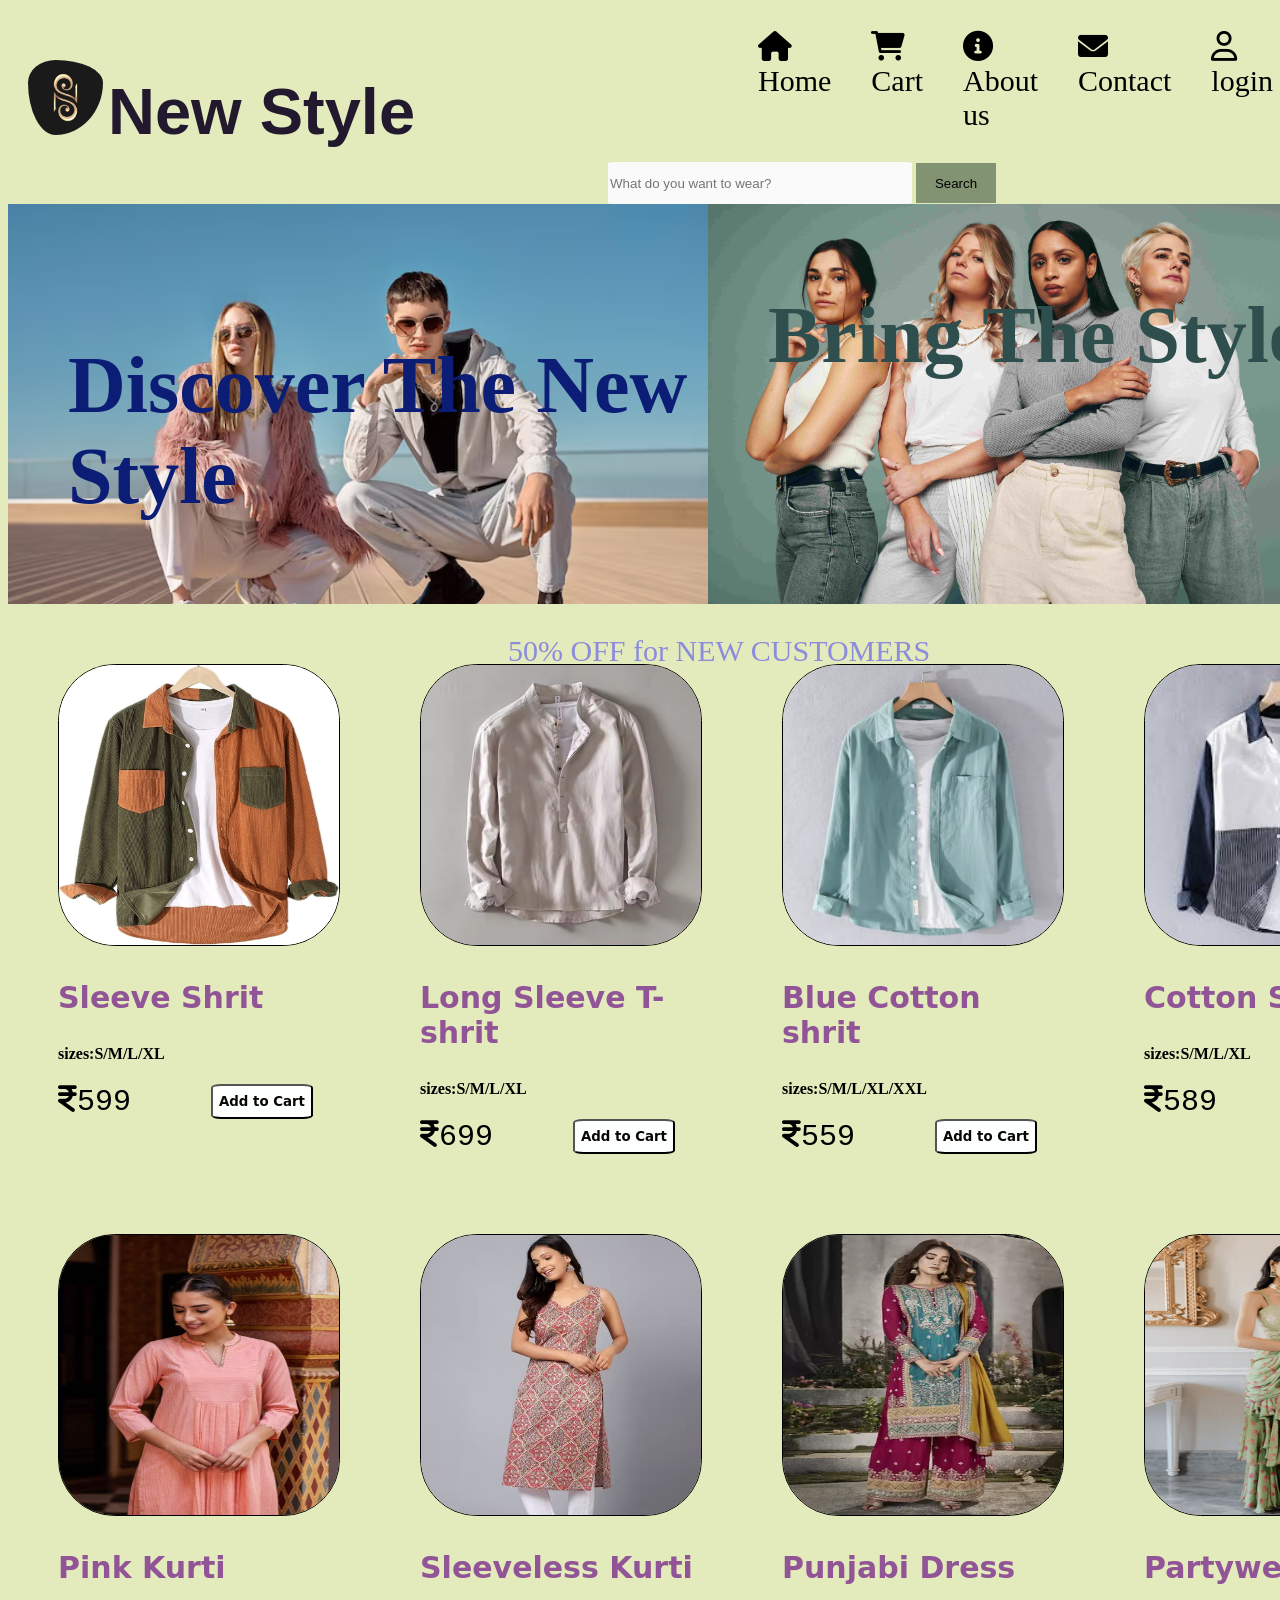
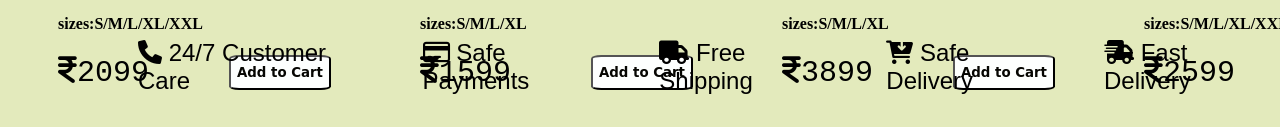
<file: index.html>
<!DOCTYPE html>
<html lang="en">
<head>
    <meta charset="UTF-8">
    <meta name="viewport" content="width=device-width, initial-scale=1.0">
    <title>New Style</title>
    <link rel="stylesheet" href="style.css">
    <link rel="stylesheet" href="https://cdnjs.cloudflare.com/ajax/libs/font-awesome/6.0.0-beta3/css/all.min.css">
    <link rel="icon" href="images/newstylelogo.jpg" type="image/x-icon">
    
    
</head>

<body>
    <img src="images/newstylelogo.jpg" alt="logo" class="logo">
    <h1 class="title">New Style</h1>
    <header>

    <ul class="firstmenu">
        <li><i class="fa-solid fa-house"></i><a href="#">Home</a></li>
        <li><i class="fa-solid fa-cart-shopping"></i> <a href="#">Cart</a></li>
        <li><i class="fa-solid fa-circle-info"></i> <a href="#">About us</a></li>
        <li><i class="fa-solid fa-envelope"></i> <a href="#">Contact</a></li>
        <li><i class="fa-regular fa-user"></i><a href="#">login</a></li>
    </ul>
    
    </header>
    <div class="Searchbar">
            <form action="/submit" method="get" id="Search">
            <input type="text" id="input" placeholder="What do you want to wear?" style="height: 40px;width:300px ;border: 0cap;">
            <a href="#"><button type="submit" id="send">Search</button></a>
            </form>

    </div>
    


    <div class="intro">
        <section class="moto">
            <a href="#">
            <h1 class="theme">Discover The New Style</h1>
            </a>
        </section>

        <section class="moto2">
            <a href="#">
            <h1 class="theme2">Bring The Style</h1>
            </a>
        </section>
    </div>

    <div class="discount">
    <p>50% OFF  for NEW CUSTOMERS</p>
    </div>
    <div class="items">
        <section class="item1">
            <a href="#">
            <img src="images/item1.jpg" alt="shrit for men" class="item">
            <h3>Sleeve Shrit</h3>
            <h4>sizes:S/M/L/XL</h4>
            </a>
            <div class="side">
             <span class="cost"> <i class="fa-solid fa-indian-rupee-sign"></i>599</span>
             <button class="cart">Add to Cart</button>
            </div>
        </section>

        <section class="item2">
            <a href="#">
            <img src="images/item2.jpg" alt="shrit for men"  class="item">
            <h3>Long Sleeve T-shrit</h3>
            <h4>sizes:S/M/L/XL</h4>
            </a>
            <div class="side">
                <span class="cost"> <i class="fa-solid fa-indian-rupee-sign"></i>699</span>
                <button class="cart">Add to Cart</button>
            </div>
        </section>

        <section class="item3">
            <a href="#">
            <img src="images/item3.jpg" alt="shrit for men" class="item">
            <h3>Blue Cotton shrit</h3>
            <h4>sizes:S/M/L/XL/XXL</h4>
            </a>
            <div class="side">
                <span class="cost"> <i class="fa-solid fa-indian-rupee-sign"></i>559</span>
                <button class="cart">Add to Cart</button>
            </div>
        </section>
        
        <section class="item4">
            <a href="#">
            <img src="images/item4.jpg" alt="shrit" class="item">
            <h3>Cotton Shrit</h3>
            <h4>sizes:S/M/L/XL</h4>
            </a>
            <div class="side">
                <span class="cost"> <i class="fa-solid fa-indian-rupee-sign"></i>589</span>
                <button class="cart">Add to Cart</button>
            </div>
        </section>
        <section class="item5">
            <a href="#">
            <img src="images/item5.jpg" alt="kurti" class="item">
            <h3>Pink Kurti</h3>
            <h4>sizes:S/M/L/XL/XXL</h4>
            </a>
            <div class="side">
                <span class="cost"> <i class="fa-solid fa-indian-rupee-sign"></i>2099</span>
                <button class="cart">Add to Cart</button>
            </div>
        </section>
        <section class="item6">
            <a href="#">
            <img src="images/item6.jpg" alt="kurti" class="item">
            <h3>Sleeveless Kurti</h3>
            <h4>sizes:S/M/L/XL</h4>
            </a>
            <div class="side">
                <span class="cost"> <i class="fa-solid fa-indian-rupee-sign"></i>1599</span>
                <button class="cart">Add to Cart</button>
            </div>
        </section>
        <section class="item7">
            <a href="#">
            <img src="images/item7.jpg" alt="punjabi" class="item">
            <h3>Punjabi Dress</h3>
            <h4>sizes:S/M/L/XL</h4>
            </a>
            <div class="side">
                <span class="cost"> <i class="fa-solid fa-indian-rupee-sign"></i>3899</span>
                <button class="cart">Add to Cart</button>
            </div>
        </section>
        <section class="item8">
            <a href="#">
            <img src="images/item8.jpg" alt="shrit for men" class="item">
            <h3>Partywear</h3>
            <h4>sizes:S/M/L/XL/XXL</h4>
            </a>
            <div class="side">
                <span class="cost"> <i class="fa-solid fa-indian-rupee-sign"></i>2599</span>
                <button class="cart">Add to Cart</button>
            </div>
        </section>
        </div>
        <div class="foot">
            <a href="#">
            <p><i class="fa-solid fa-phone"></i>  24/7 Customer Care</p>
            </a>
            <a href="#">
            <p><i class="fa-regular fa-credit-card"></i>  Safe Payments</p>
            </a>
            <a href="#">
            <p><i class="fa-solid fa-truck"></i>  Free Shipping</p>
            </a>
            <a href="#">
            <p><i class="fa-solid fa-cart-arrow-down"></i> Safe Delivery</p>
            </a>
            <a href="#">
            <p><i class="fa-solid fa-truck-fast"></i>  Fast Delivery</p>
            </a>

        </div>


    


</body>
</html>

</html>
</file>
<file: style.css>
body{
    background-color: rgb(227, 234, 188);
}
.logo{
    height: 75px;
    width: 75px;
    position: absolute;
    padding-top: 30px;
    padding-left: 20px;
    border-radius: 50%;
}
.title{
    position: absolute;
    padding-left: 100px;
    color:rgb(35, 25, 47);
    font-family: sans-serif;
    font-size: 65px;
}
#Search{
    position: static;
    padding-left: 600px;
    border-radius: 15%;
    
    
}
#send{
    width: 80px;
    border: 0cap;
    height: 40px;
    background-color: rgb(130, 147, 113);
}
#input{
    background-color: rgb(250, 250, 250);
    border: none;
    border-radius: 3%;
    gap: 30px;
    
}
.discount{
    position: fixed;
    font-size: 30px;
    padding-left: 500px;
    padding-bottom: 110px;
    color: rgb(140, 140, 220);
    
}

a{
    text-decoration: none;
    color: black;
}
.firstmenu{
    display: flex;
    gap: 40px;
    list-style-type: none;
    position: sticky;
    padding-left: 750px;
    color: black;

}
header{
    font-size: 30px;
    
    
}


.intro{
    display: grid;
    grid-template-columns: repeat(2,1fr);
}
.theme{
    color: rgb(12, 29, 118);
    font-size: 80px;
    position: relative;
    padding-left: 60px;
    padding-top: 70px;

}
.moto{
    height: 400px;
    width: 700px;
    background-image: url(./images/moto.jpg);
    background-size: cover;
}
.theme2{
    color: darkslategrey;
    font-size: 80px;
    position: relative;
    top: 20px;
    padding-left: 60px;
}
.moto2{
    height: 400px;
    width:700px;
    background-image: url(./images/moto2.jpg);
    background-size: cover;
}
.item{
    height: 280px;
    width: 280px;
    border: 1px solid black;
    border-radius: 20%;
}
.items{
    display: grid;
    grid-template-columns: repeat(4,0fr);
    gap: 80px;
    position: absolute;
    padding-left: 50px;
    padding-top: 60px;
}
h3{
    position:relative;
    font-family: system-ui, -apple-system, BlinkMacSystemFont, 'Segoe UI', Roboto, Oxygen, Ubuntu, Cantarell, 'Open Sans', 'Helvetica Neue', sans-serif;
    font-size: 30px;
    color: rgba(125, 47, 141, 0.804);
}
h4{
    color: black;
}
.cost{
    font-size: 30px ;
    font-family: monospace;
    
}
.side{
    display: flex;
    text-align: center;
    gap: 80px;
}
.cart{
    font-weight: bold;
    font-family: system-ui, -apple-system, BlinkMacSystemFont, 'Segoe UI', Roboto, Oxygen, Ubuntu, Cantarell, 'Open Sans', 'Helvetica Neue', sans-serif;
    border-radius: 10%;
    color: rgb(6, 6, 2);
    background-color: rgb(253, 255, 254);
}
.foot{
    display: flex;
    gap: 50px;
    font-family: 'Trebuchet MS', 'Lucida Sans Unicode', 'Lucida Grande', 'Lucida Sans', Arial, sans-serif;
    font-size: x-large;
    position: relative;
    padding-left: 130px;
    padding-top: 80%;
    
    
}
</file>
